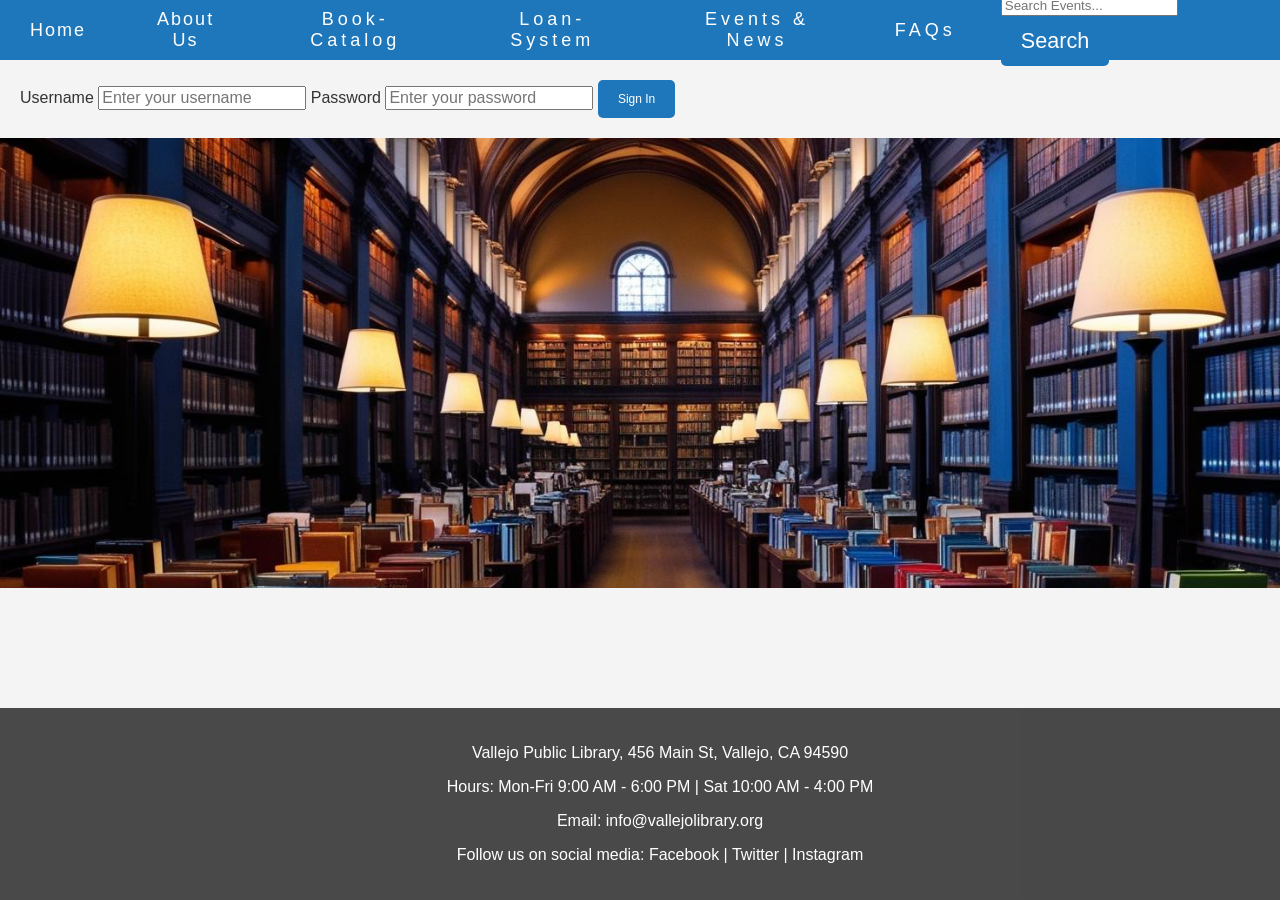
<file: index.html>
<!DOCTYPE html>
<html lang="en">
<head>
    <meta charset="UTF-8">
    <meta name="viewport" content="width=device-width, initial-scale=1.0">
    <meta http-equiv="X-UA-Compatible" content="ie=edge">
    <title>Vallejo Public Library</title>
    <link rel="stylesheet" href="styles/style.css"> <!-- Link to external CSS file -->
    <script src="scripts/signin.js" defer></script> <!-- Make sure JS is deferred -->
</head>
<body>

    <!-- 导航栏部分 -->
    <nav>
        <ul class="navbar-container">
            <li><a href="index.html">Home</a></li>
            <li><a href="about.html">About Us</a></li>
            <li class="dropdown">
                <a href="book-catalog.html">Book-Catalog</a>
                <div class="dropdown-content">
                    <a href="tech-books.html">Tech</a>
                    <a href="art-books.html">Art</a>
                    <a href="new-arrivals.html">New Arrivals</a>
                    <a href="book-catalog.html">Browse All Books</a>
                </div>
            </li>
            <li class="dropdown">
                <a href="loan-system.html">Loan-System</a>
                <div class="dropdown-content">
                    <a href="borrowing-guide.html">Borrowing Guide</a>
                    <a href="loan-system.html">Get Library Card</a>
                </div>
            </li>
            <li class="dropdown">
                <a href="events&news.html">Events & News</a>
                <div class="dropdown-content">
                    <a href="event.html">Event</a>
                    <a href="news.html">News</a>
                </div>
            </li>
            <li class="dropdown">
                <a href="FAQs.html">FAQs</a>
                <div class="dropdown-content">
                    <a href="FAQs.html">Any question? Email Us!</a>
                </div>
                <li>
                    <form action="#" method="GET" class="search-form">
                        <input type="text" id="searchQuery" placeholder="Search Events..." class="search-input" onkeyup="searchNews()">
                        <button type="submit" class="search-button">Search</button>
                    </form>
                </li>
            </li>
        </ul>
    </nav>

    <!-- Header sign in-->
    <div class="signin-container">
        <form action="/signin" method="POST">
            <label for="username">Username</label>
            <input type="text" id="username" name="username" placeholder="Enter your username" required>

            <label for="password">Password</label>
            <input type="password" id="password" name="password" placeholder="Enter your password" required>

            <button type="submit">Sign In</button>
        </form>
    </div>

    <!-- 主内容区域 -->
    <div class="content">
        <!-- This is where your page content will go -->
    </div>

    <!-- 底部部分 -->
    <footer>
        <p>Vallejo Public Library, 456 Main St, Vallejo, CA 94590</p>
        <p>Hours: Mon-Fri 9:00 AM - 6:00 PM | Sat 10:00 AM - 4:00 PM</p>
        <p>Email: <a href="mailto:info@vallejolibrary.org">info@vallejolibrary.org</a></p>
        <p>Follow us on social media: 
            <a href="https://facebook.com/VallejoLibrary" target="_blank" rel="noopener noreferrer">Facebook</a> | 
            <a href="https://twitter.com/VallejoLibrary" target="_blank" rel="noopener noreferrer">Twitter</a> | 
            <a href="https://instagram.com/VallejoLibrary" target="_blank" rel="noopener noreferrer">Instagram</a>
        </p>
    </footer>

    <!-- Background Image -->
    <img src="images/2.jpg" alt="Vallejo Public Library" class="background-image2">

    <!-- Dropdown Menu JavaScript -->
    <script>
        // Get all dropdown elements
        const dropdowns = document.querySelectorAll('.dropdown');

        // Add mouseover and mouseout event listeners to each dropdown
        dropdowns.forEach(dropdown => {
            const dropdownContent = dropdown.querySelector('.dropdown-content');

            dropdown.addEventListener('mouseover', () => {
                dropdownContent.style.display = 'block'; // Show the dropdown content
            });

            dropdown.addEventListener('mouseout', () => {
                dropdownContent.style.display = 'none'; // Hide the dropdown content
            });
        });
    </script>
</body>
</html>
</file>
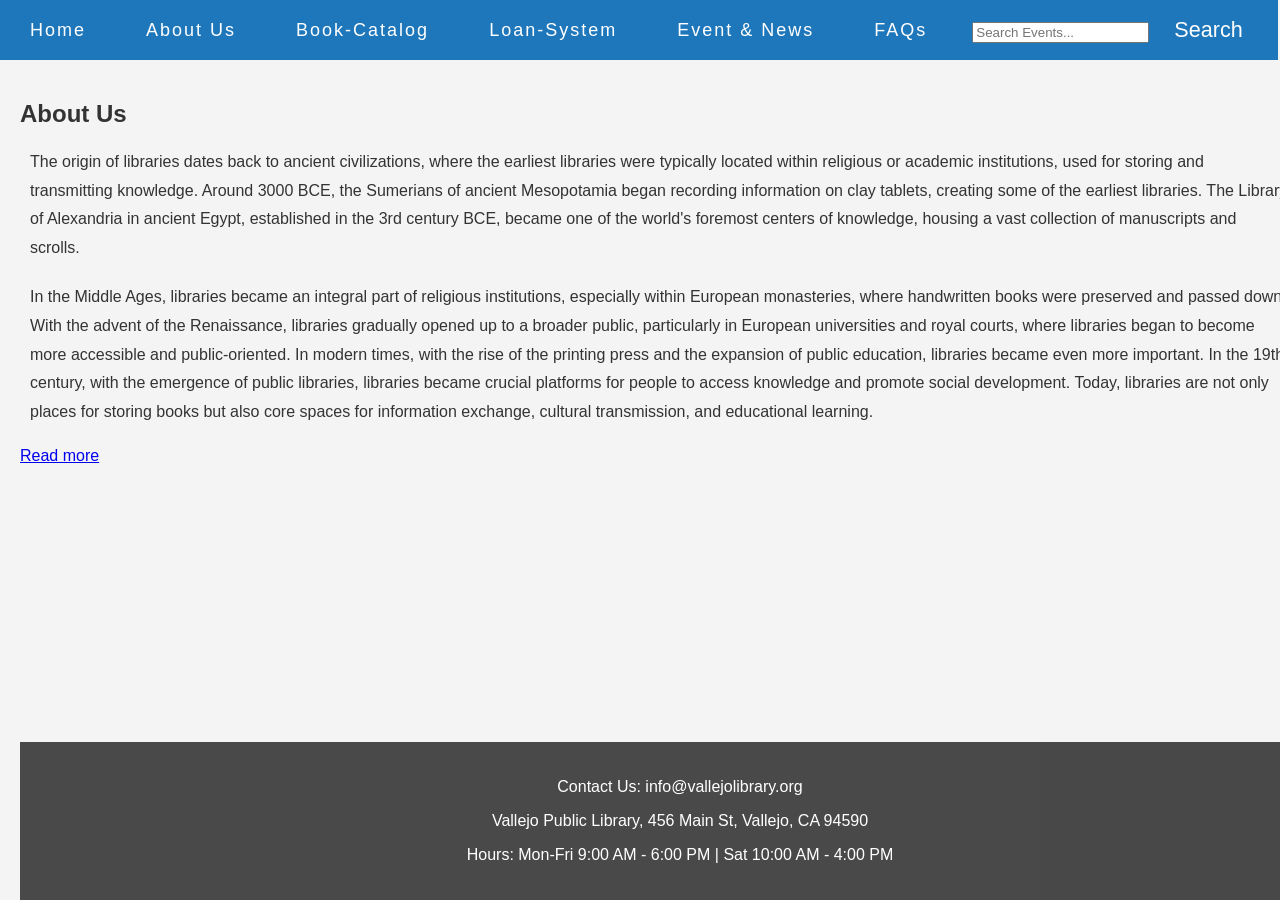
<file: about.html>
<!DOCTYPE html>
<html lang="en">
<head>
    <meta charset="UTF-8">
    <meta name="viewport" content="width=device-width, initial-scale=1.0">
    <meta http-equiv="X-UA-Compatible" content="ie=edge">
    <title> Vallejo Public Library</title>
    <link rel="stylesheet" href="styles/style.css">
</head>
<body>

    <!-- Header and navigation for Event & News page -->
        <nav>
            <ul class="navbar-container">
                <li><a href="index.html">Home</a></li>
                <li><a href="about.html">About Us</a></li>
                <li><a href="book-catalog.html">Book-Catalog</a></li>
                <li><a href="loan-system.html">Loan-System</a></li>
                <li><a href="events&news.html">Event & News</a></li>
                <li><a href="FAQs.html">FAQs</a></li>
                <!-- 添加搜索框 -->
                <li>
                    <form action="#" method="GET" class="search-form">
                        <input type="text" id="searchQuery" placeholder="Search Events..." class="search-input" onkeyup="searchNews()">
                        <button type="submit" class="search-button">Search</button>
                    </form>
                </li>
            </ul>
        </nav>
    </header>

    <!-- Main content for Events & News -->
    <main>
        <section id="AboutUs">
            <h2>About Us</h2>
            <div class="AboutUs" data-title="OurHistory">
                <p class="history-description">
                    The origin of libraries dates back to ancient civilizations, where the earliest libraries were typically located within religious or academic institutions, used for storing and transmitting knowledge. Around 3000 BCE, the Sumerians of ancient Mesopotamia began recording information on clay tablets, creating some of the earliest libraries. The Library of Alexandria in ancient Egypt, established in the 3rd century BCE, became one of the world's foremost centers of knowledge, housing a vast collection of manuscripts and scrolls.
                </p>
                <p>
                    In the Middle Ages, libraries became an integral part of religious institutions, especially within European monasteries, where handwritten books were preserved and passed down. With the advent of the Renaissance, libraries gradually opened up to a broader public, particularly in European universities and royal courts, where libraries began to become more accessible and public-oriented. In modern times, with the rise of the printing press and the expansion of public education, libraries became even more important. In the 19th century, with the emergence of public libraries, libraries became crucial platforms for people to access knowledge and promote social development. Today, libraries are not only places for storing books but also core spaces for information exchange, cultural transmission, and educational learning.
                </p>
                <a href="#" class="read-more">Read more</a>
            </div>
            
        </section>
        <!-- Example of News Section (Can be filled with actual event news) -->
    <!-- Footer -->
    <footer>
        <p>Contact Us: <a href="mailto:info@vallejolibrary.org">info@vallejolibrary.org</a></p>
        <p>Vallejo Public Library, 456 Main St, Vallejo, CA 94590</p>
        <p>Hours: Mon-Fri 9:00 AM - 6:00 PM | Sat 10:00 AM - 4:00 PM</p>
    </footer>

    <script>
        // Search function for events and news
        function searchNews() {
            const query = document.getElementById('searchQuery').value.toLowerCase();
            const newsItems = document.querySelectorAll('.news-item');

            newsItems.forEach(item => {
                const title = item.querySelector('h3').textContent.toLowerCase();
                if (title.includes(query)) {
                    item.style.display = ''; // Show the news item if it matches
                } else {
                    item.style.display = 'none'; // Hide the news item if it doesn't match
                }
            });
        }
    </script>

</body>
</html>
</file>
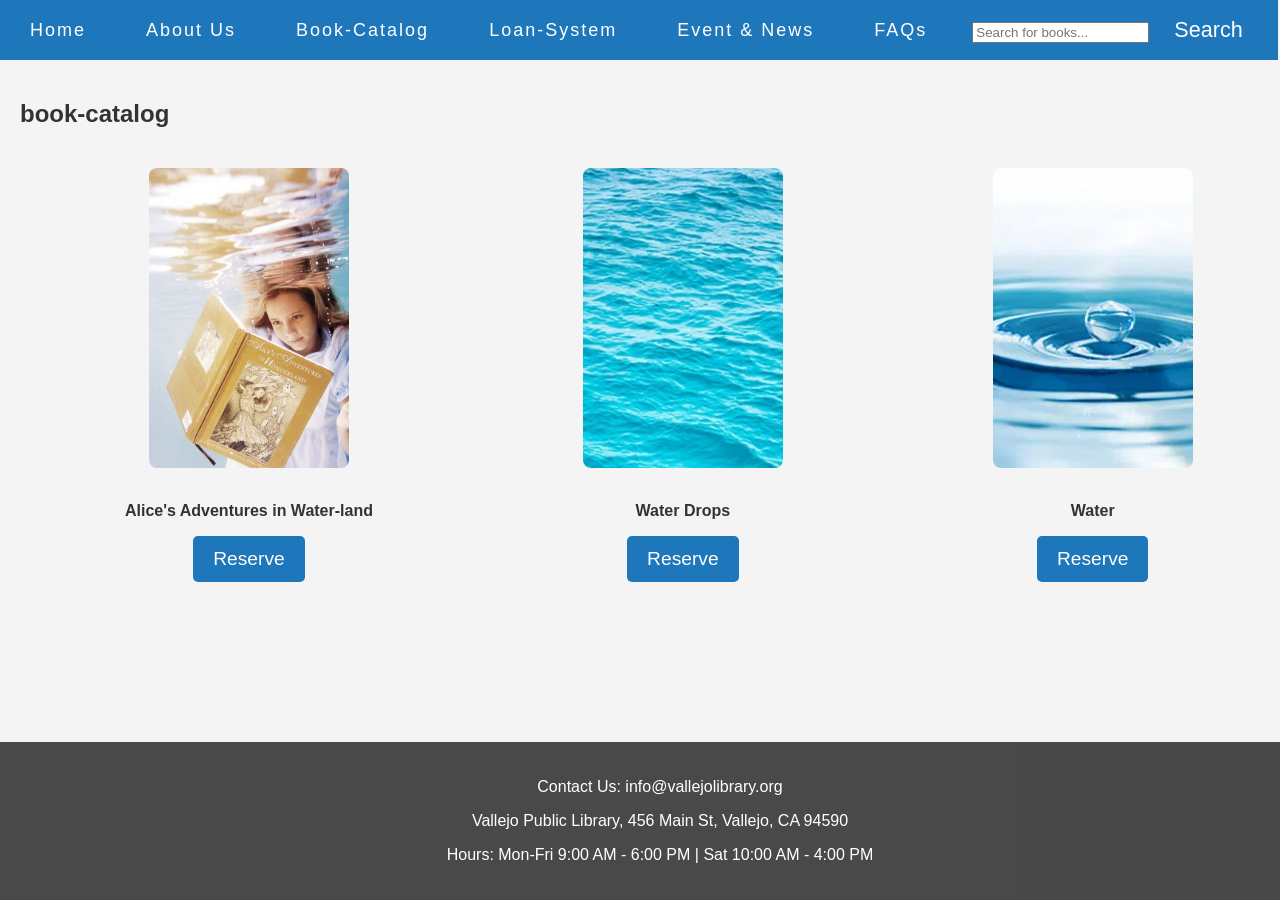
<file: book-catalog.html>
<!DOCTYPE html>
<html lang="en">
<head>
    <meta charset="UTF-8">
    <meta name="viewport" content="width=device-width, initial-scale=1.0">
    <meta http-equiv="X-UA-Compatible" content="ie=edge">
    <title>Book Catalog & Details - Vallejo Public Library</title>
    <link rel="stylesheet" href="styles/style.css">
</head>

<body class="book-catalog-page">
    <nav>
        <ul class="navbar-container">
            <li><a href="index.html">Home</a></li>
            <li><a href="about.html">About Us</a></li>
            <li><a href="book-catalog.html">Book-Catalog</a></li>
            <li><a href="loan-system.html">Loan-System</a></li>
            <li><a href="events&news.html">Event & News</a></li>
            <li><a href="FAQs.html">FAQs</a></li>
            <!-- 添加搜索框 -->
            <li>
                <form action="#" method="GET" class="search-form">
                    <input type="text" id="searchQuery" placeholder="Search for books..." class="search-input" onkeyup="searchBooks()">
                    <button type="submit" class="search-button">Search</button>
                </form>
            </li>
        </ul>
    </nav>
</header>

<main>
    <section id="book-catalog">
    <h2>book-catalog</h2>

        <div class="catalog-images">
            <!-- Book 1 -->
            <div class="catalog-item">
                <img src="images/book1.png" alt="Alice's Adventures in Water-land" class="catalog-image">
                <p class="book-title">Alice's Adventures in Water-land</p>
                <button class="reserve-button" onclick="reserveBook(1)">Reserve</button>
            </div>
        
            <!-- Book 2 -->
            <div class="catalog-item">
                <img src="images/book2.png" alt="Water Drops" class="catalog-image">
                <p class="book-title">Water Drops</p>
                <button class="reserve-button" onclick="reserveBook(2)">Reserve</button>
            </div>
        
            <!-- Book 3 -->
            <div class="catalog-item">
                <img src="images/book3.png" alt="Water" class="catalog-image">
                <p class="book-title">Water</p>
                <button class="reserve-button" onclick="reserveBook(3)">Reserve</button>
            </div>
        </div>
    
        <ul id="book-list">
            <!-- List of books will be rendered here dynamically -->
        </ul>
    </section>
</main>

<footer>
    <p>Contact Us: <a href="mailto:info@vallejolibrary.org">info@vallejolibrary.org</a></p>
    <p>Vallejo Public Library, 456 Main St, Vallejo, CA 94590</p>
    <p>Hours: Mon-Fri 9:00 AM - 6:00 PM | Sat 10:00 AM - 4:00 PM</p>
</footer>

<script>
// 模拟书籍数据
const books = [
    { id: 1, title: "Alice's Adventures in Water-land", author: "Lewis Carroll", genre: "Fantasy", description: "A novel about Alice's adventures in a magical world.", copies: 5, available: 2 },
    { id: 2, title: "Water Drops", author: "John Doe", genre: "Science", description: "A deep dive into the science of water and its importance.", copies: 3, available: 1 },
    { id: 3, title: "Water", author: "Jane Smith", genre: "Non-fiction", description: "A book on the global water crisis.", copies: 8, available: 4 }
];

// 渲染书籍目录和详情
function renderBookCatalog(filteredBooks = books) {
    const catalogContainer = document.getElementById('book-list');
    catalogContainer.innerHTML = '';

    filteredBooks.forEach(book => {
        const bookItem = document.createElement('li');
        bookItem.style.marginBottom = '20px'; 
        const reserveButton = document.createElement('button');
        reserveButton.textContent = "Reserve";
        reserveButton.onclick = function() {
            reserveBook(book.id);
        };
        bookItem.appendChild(reserveButton);  // Append reserve button

catalogContainer.appendChild(bookItem);
});
}
        const bookDetailContainer = document.createElement('div');
        bookDetailContainer.id = `book-detail-${book.id}`;
        bookDetailContainer.classList.add('book-detail');
        bookDetailContainer.style.display = 'none';
        const reserveButton = document.createElement('button');
        reserveButton.textContent = "Reserve";
        reserveButton.onclick = function() {
            reserveBook(book.id);
        };

        bookItem.appendChild(reserveButton);  // 只添加 Reserve 按钮

        catalogContainer.appendChild(bookItem);
    });
}

// 渲染单本书籍的详细信息
function renderBookDetail(id) {
    const book = books.find(b => b.id === id);
    const bookDetailContainer = document.getElementById(`book-detail-${id}`);
    
    if (bookDetailContainer.style.display === 'none') {
        bookDetailContainer.style.display = 'block';
        bookDetailContainer.innerHTML = `
            <h3>Details</h3>
            <p><strong>Author:</strong> ${book.author}</p>
            <p><strong>Genre:</strong> ${book.genre}</p>
            <p><strong>Description:</strong> ${book.description}</p>
            <p><strong>Number of Copies:</strong> ${book.copies}</p>
            <p><strong>Available Copies:</strong> ${book.available}</p>
            <button onclick="reserveBook(${id})">Reserve This Book</button>
        `;
    } else {
        bookDetailContainer.style.display = 'none';
    }
}

// 预定书籍
function reserveBook(id) {
    const book = books.find(b => b.id === id);
    if (book.available > 0) {
        alert(`You have successfully reserved "${book.title}". Please visit the library to pick it up.`);
        book.available -= 1; // 预定后减少可借数量
        renderBookCatalog(); // 更新书籍目录和可借数量
    } else {
        alert(`Sorry, no copies of "${book.title}" are available for reservation.`);
    }
}

// 搜索功能
function searchBooks() {
    const query = document.getElementById('searchQuery').value.toLowerCase();
    const filteredBooks = books.filter(book => book.title.toLowerCase().includes(query));
    renderBookCatalog(filteredBooks); // 渲染过滤后的书籍目录
}

// 页面加载时渲染书籍目录
window.onload = function() {
    renderBookCatalog();
};
</script>

</body>
</html>
</file>
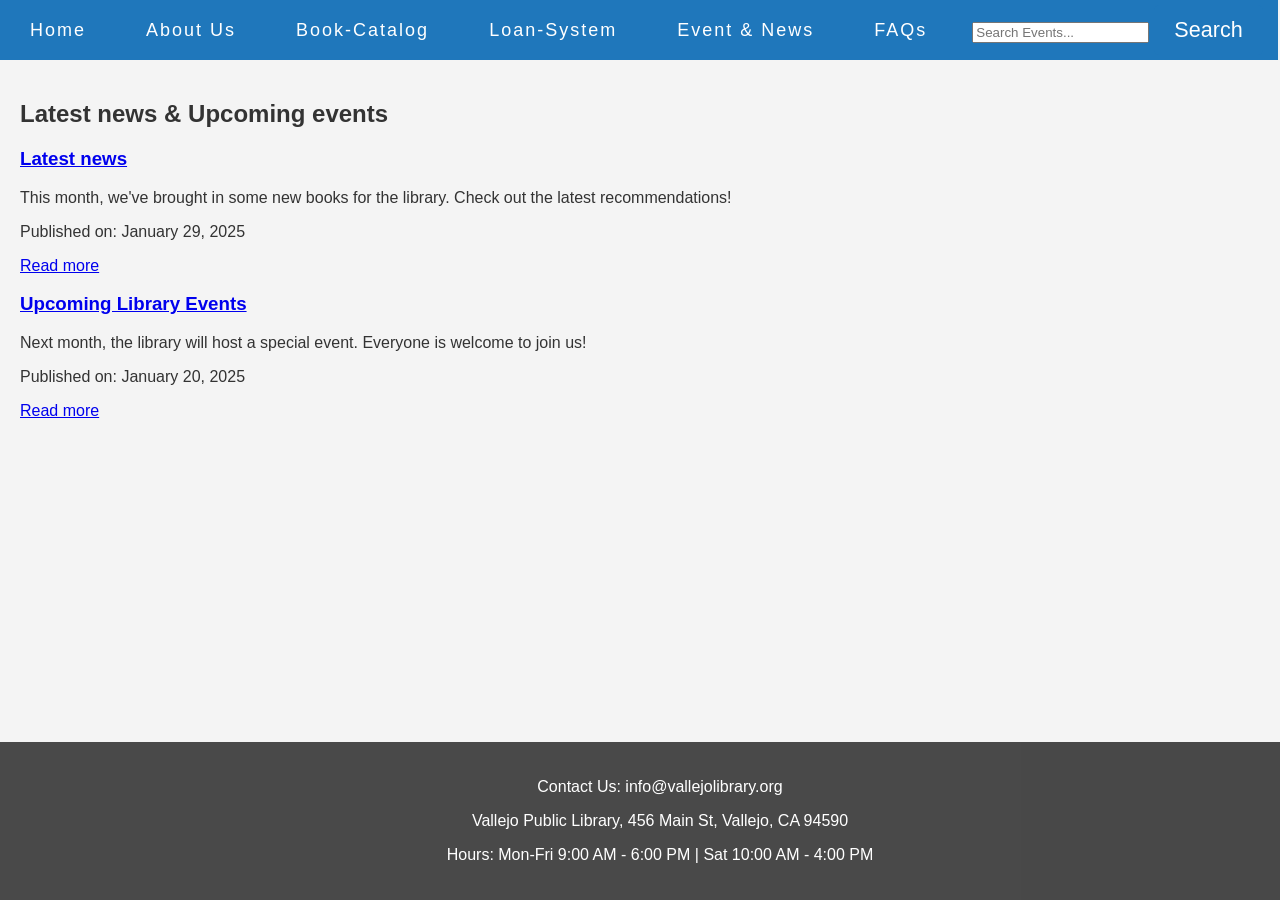
<file: events&news.html>
<!DOCTYPE html>
<html lang="en">
<head>
    <meta charset="UTF-8">
    <meta name="viewport" content="width=device-width, initial-scale=1.0">
    <meta http-equiv="X-UA-Compatible" content="ie=edge">
    <title>Event & News - Vallejo Public Library</title>
    <link rel="stylesheet" href="styles/style.css">
</head>
<body>

    <!-- Header and navigation for Event & News page -->
        <nav>
            <ul class="navbar-container">
                <li><a href="index.html">Home</a></li>
                <li><a href="about.html">About Us</a></li>
                <li><a href="book-catalog.html">Book-Catalog</a></li>
                <li><a href="loan-system.html">Loan-System</a></li>
                <li><a href="events&news.html">Event & News</a></li>
                <li><a href="FAQs.html">FAQs</a></li>
                <!-- 添加搜索框 -->
                <li>
                    <form action="#" method="GET" class="search-form">
                        <input type="text" id="searchQuery" placeholder="Search Events..." class="search-input" onkeyup="searchNews()">
                        <button type="submit" class="search-button">Search</button>
                    </form>
                </li>
            </ul>
        </nav>
    </header>

    <!-- Main content for Events & News -->
    <main>
        <section id="events-news">
            <h2>Latest news & Upcoming events</h2>

            <div class="news-item" data-title="Latest news">
                <h3 class="news-title"><a href="#">Latest news</a></h3>
                <p class="news-description">This month, we've brought in some new books for the library. Check out the latest recommendations!</p>
                <p class="news-date">Published on: January 29, 2025</p>
                <a href="#" class="read-more">Read more</a>
            </div>

            <div class="news-item" data-title="Upcoming Library Events">
                <h3 class="news-title"><a href="#">Upcoming Library Events</a></h3>
                <p class="news-description">Next month, the library will host a special event. Everyone is welcome to join us!</p>
                <p class="news-date">Published on: January 20, 2025</p>
                <a href="#" class="read-more">Read more</a>
            </div>

        </section>
    </main>

    <!-- Footer -->
    <footer>
        <p>Contact Us: <a href="mailto:info@vallejolibrary.org">info@vallejolibrary.org</a></p>
        <p>Vallejo Public Library, 456 Main St, Vallejo, CA 94590</p>
        <p>Hours: Mon-Fri 9:00 AM - 6:00 PM | Sat 10:00 AM - 4:00 PM</p>
    </footer>

    <script>
        // 模拟新闻数据（如果实际数据来自后台，你可以替换这个部分）
        const newsItems = [
            { title: "Latest news", description: "This month, we've brought in some new books for the library. Check out the latest recommendations!", date: "January 29, 2025" },
            { title: "Upcoming Library Events", description: "Next month, the library will host a special event. Everyone is welcome to join us!", date: "January 20, 2025" }
        ];

        // 搜索功能
        function searchNews() {
            const query = document.getElementById('searchQuery').value.toLowerCase();
            const newsItemsElements = document.querySelectorAll('.news-item');

            newsItemsElements.forEach(item => {
                const title = item.getAttribute('data-title').toLowerCase();
                if (title.includes(query)) {
                    item.style.display = ''; // 如果匹配，显示该新闻
                } else {
                    item.style.display = 'none'; // 如果不匹配，隐藏该新闻
                }
            });
        }
    </script>

</body>
</html>
</file>
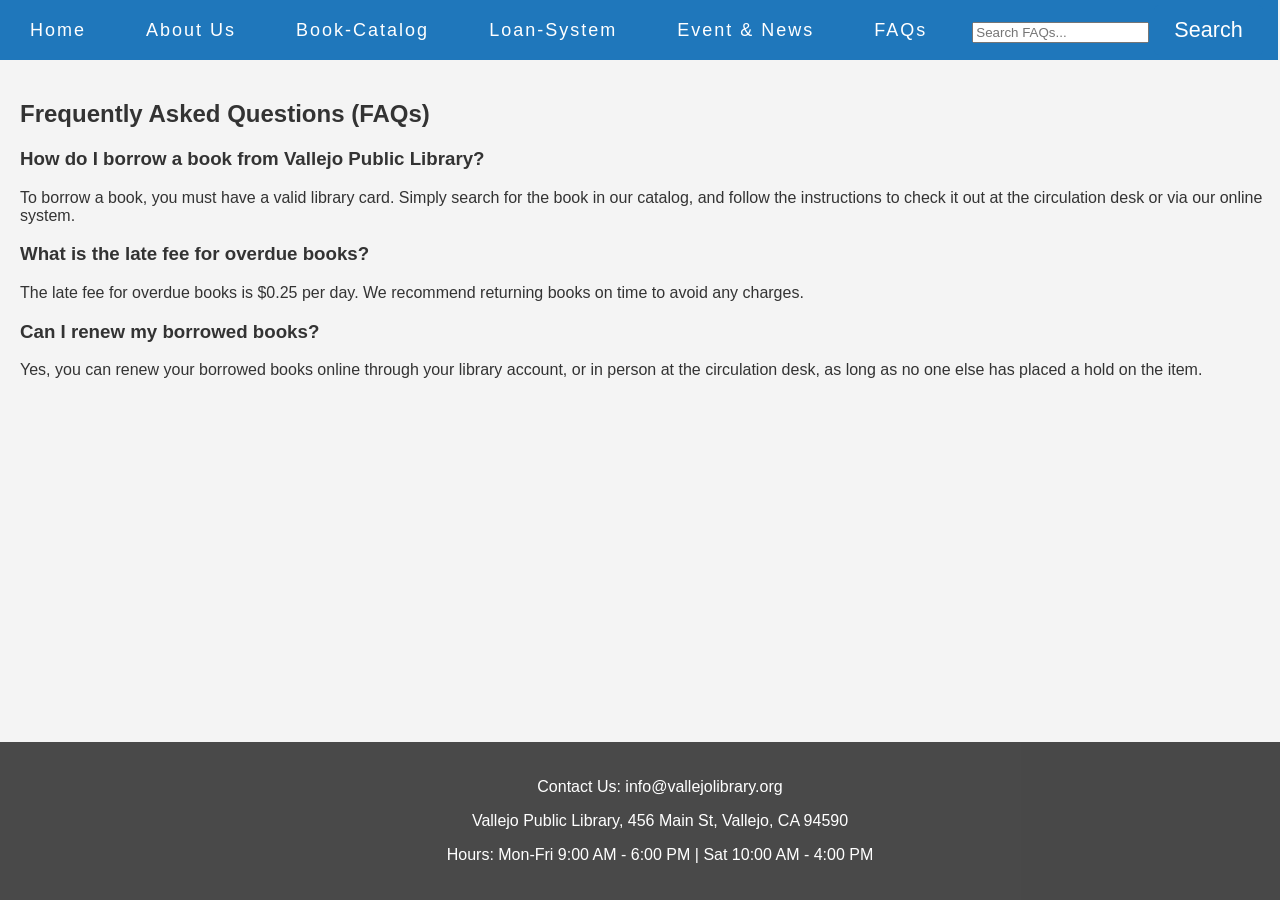
<file: FAQs.html>
<!DOCTYPE html>
<html lang="en">
<head>
    <meta charset="UTF-8">
    <meta name="viewport" content="width=device-width, initial-scale=1.0">
    <meta http-equiv="X-UA-Compatible" content="ie=edge">
    <title>FAQs - Vallejo Public Library</title>
    <link rel="stylesheet" href="styles/style.css">
</head>
<body>

    <!-- Header and navigation for FAQs page -->
        <nav>
            <ul class="navbar-container">
                <li><a href="index.html">Home</a></li>
                <li><a href="about.html">About Us</a></li>
                <li><a href="book-catalog.html">Book-Catalog</a></li>
                <li><a href="loan-system.html">Loan-System</a></li>
                <li><a href="events&news.html">Event & News</a></li>
                <li><a href="FAQs.html">FAQs</a></li>
                <li>
                    <form action="#" method="GET" class="search-form">
                        <input type="text" id="searchQuery" placeholder="Search FAQs..." class="search-input" onkeyup="searchFAQ()">
                        <button type="submit" class="search-button">Search</button>
                    </form>
                </li>
            </ul>
        </nav>
    </header>

    <!-- Main content for FAQs -->
    <main>
        <section id="faq">
            <h2>Frequently Asked Questions (FAQs)</h2>
            <div class="faq-item">
                <h3 class="faq-question">How do I borrow a book from Vallejo Public Library?</h3>
                <p class="faq-answer">To borrow a book, you must have a valid library card. Simply search for the book in our catalog, and follow the instructions to check it out at the circulation desk or via our online system.</p>
            </div>

            <div class="faq-item">
                <h3 class="faq-question">What is the late fee for overdue books?</h3>
                <p class="faq-answer">The late fee for overdue books is $0.25 per day. We recommend returning books on time to avoid any charges.</p>
            </div>

            <div class="faq-item">
                <h3 class="faq-question">Can I renew my borrowed books?</h3>
                <p class="faq-answer">Yes, you can renew your borrowed books online through your library account, or in person at the circulation desk, as long as no one else has placed a hold on the item.</p>
            </div>

        </section>
    </main>

    <!-- Footer -->
    <footer>
        <p>Contact Us: <a href="mailto:info@vallejolibrary.org">info@vallejolibrary.org</a></p>
        <p>Vallejo Public Library, 456 Main St, Vallejo, CA 94590</p>
        <p>Hours: Mon-Fri 9:00 AM - 6:00 PM | Sat 10:00 AM - 4:00 PM</p>
    </footer>

    <script>
        // Search function for FAQs
        function searchFAQ() {
            const query = document.getElementById('searchQuery').value.toLowerCase();
            const faqItems = document.querySelectorAll('.faq-item');

            faqItems.forEach(item => {
                const question = item.querySelector('.faq-question').textContent.toLowerCase();
                if (question.includes(query)) {
                    item.style.display = ''; // If it matches, show the FAQ item
                } else {
                    item.style.display = 'none'; // If it doesn't match, hide the FAQ item
                }
            });
        }
    </script>

</body>
</html>
</file>
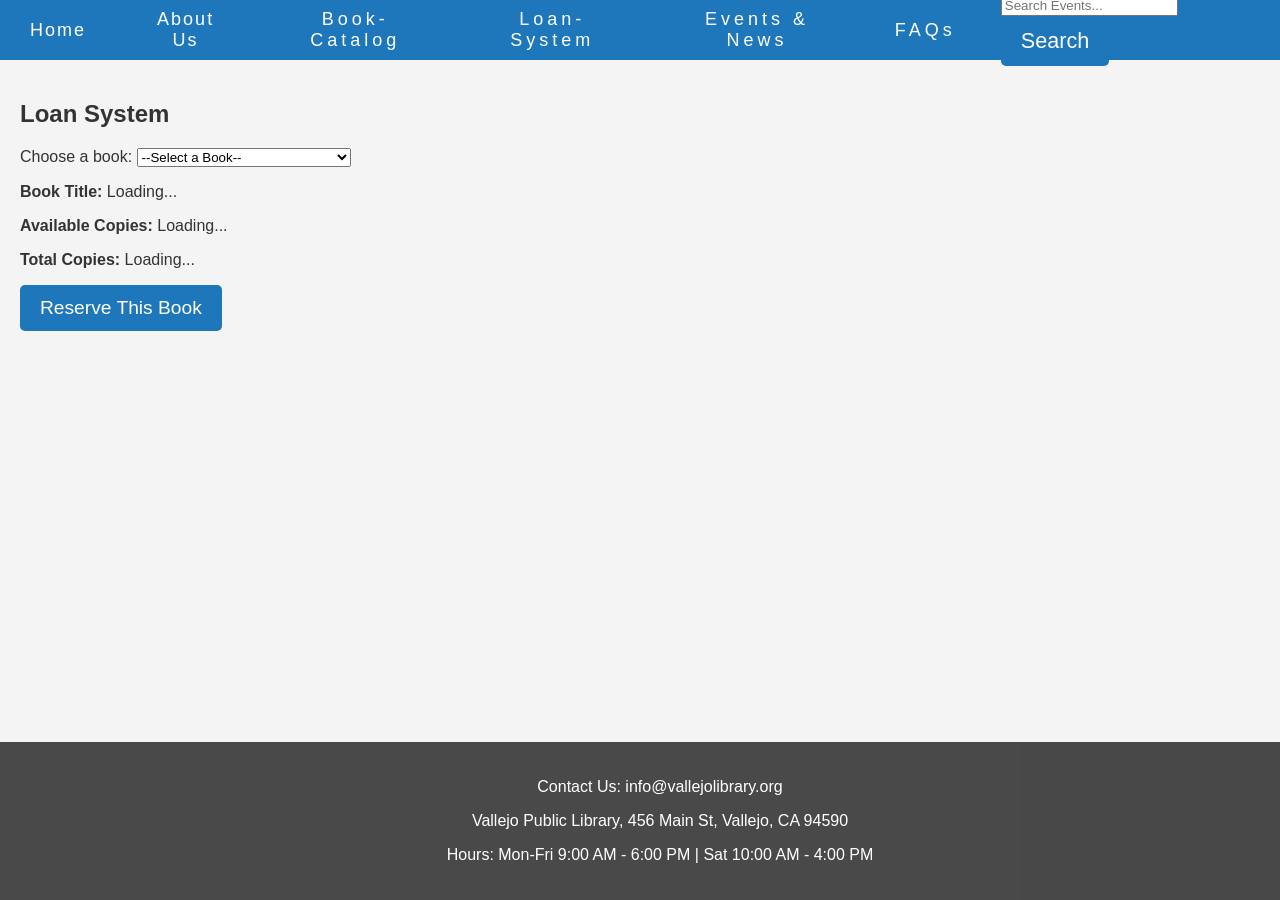
<file: loan-system.html>
<!DOCTYPE html>
<html lang="en">
<head>
    <meta charset="UTF-8">
    <meta name="viewport" content="width=device-width, initial-scale=1.0">
    <meta http-equiv="X-UA-Compatible" content="ie=edge">
    <title>Vallejo Public Library</title>
    <link rel="stylesheet" href="styles/style.css"> <!-- Link to external CSS file -->
    <script src="scripts/signin.js" defer></script> <!-- Make sure JS is deferred -->
</head>
<body>

    <!-- 导航栏部分 -->
    <nav>
        <ul class="navbar-container">
            <li><a href="index.html">Home</a></li>
            <li><a href="about.html">About Us</a></li>
            <li class="dropdown">
                <a href="book-catalog.html">Book-Catalog</a>
                <div class="dropdown-content">
                    <a href="tech-books.html">Tech</a>
                    <a href="art-books.html">Art</a>
                    <a href="new-arrivals.html">New Arrivals</a>
                    <a href="book-catalog.html">Browse All Books</a>
                </div>
            </li>
            <li class="dropdown">
                <a href="loan-system.html">Loan-System</a>
                <div class="dropdown-content">
                    <a href="borrowing-guide.html">Borrowing Guide</a>
                    <a href="loan-system.html">Get Library Card</a>
                </div>
            </li>
            <li class="dropdown">
                <a href="events&news.html">Events & News</a>
                <div class="dropdown-content">
                    <a href="event.html">Event</a>
                    <a href="news.html">News</a>
                </div>
            </li>
            <li class="dropdown">
                <a href="FAQs.html">FAQs</a>
                <div class="dropdown-content">
                    <a href="FAQs.html">Any question? Email Us!</a>
                </div>
                <li>
                    <form action="#" method="GET" class="search-form">
                        <input type="text" id="searchQuery" placeholder="Search Events..." class="search-input" onkeyup="searchNews()">
                        <button type="submit" class="search-button">Search</button>
                    </form>
                </li>
            </li>
        </ul>
    </nav>



<main>
    <section id="loan-system">
        <h2>Loan System</h2>
        
        <!-- Dropdown to select a book -->
        <label for="book-select">Choose a book:</label>
        <select id="book-select" onchange="loadBookDetails(this.value)">
            <option value="">--Select a Book--</option>
            <option value="1">Alice's Adventures in Water-land</option>
            <option value="2">The Great Gatsby</option>
            <option value="3">1984</option>
            <option value="4">Moby Dick</option>
        </select>

        <!-- Display book details -->
        <div id="book-details">
            <p><strong>Book Title:</strong> <span id="loan-book-title">Loading...</span></p>
            <p><strong>Available Copies:</strong> <span id="loan-book-available">Loading...</span></p>
            <p><strong>Total Copies:</strong> <span id="loan-book-copies">Loading...</span></p>
            <button id="reserve-book-btn">Reserve This Book</button>
        </div>
    </section>
</main>

<footer>
    <p>Contact Us: <a href="mailto:info@vallejolibrary.org">info@vallejolibrary.org</a></p>
    <p>Vallejo Public Library, 456 Main St, Vallejo, CA 94590</p>
    <p>Hours: Mon-Fri 9:00 AM - 6:00 PM | Sat 10:00 AM - 4:00 PM</p>
</footer>

<script>
    // Simulating a collection of books in the library
    const books = [
        { id: 1, title: "Alice's Adventures in Water-land", author: "Lewis Carroll", totalCopies: 5, availableCopies: 3 },
        { id: 2, title: "The Great Gatsby", author: "F. Scott Fitzgerald", totalCopies: 4, availableCopies: 2 },
        { id: 3, title: "1984", author: "George Orwell", totalCopies: 6, availableCopies: 4 },
        { id: 4, title: "Moby Dick", author: "Herman Melville", totalCopies: 3, availableCopies: 1 }
    ];

    // Function to load book details dynamically when a book is selected
    function loadBookDetails(bookId) {
        if (bookId === "") {
            document.getElementById('loan-book-title').textContent = "Please select a book to view details.";
            document.getElementById('loan-book-available').textContent = "";
            document.getElementById('loan-book-copies').textContent = "";
            return;
        }

        const book = books.find(b => b.id === parseInt(bookId));
        if (book) {
            document.getElementById('loan-book-title').textContent = book.title;
            document.getElementById('loan-book-available').textContent = book.availableCopies;
            document.getElementById('loan-book-copies').textContent = book.totalCopies;
            document.getElementById('reserve-book-btn').onclick = () => reserveBook(book.id);
        }
    }

    // Function to handle book reservation
    function reserveBook(bookId) {
        const book = books.find(b => b.id === bookId);
        if (book && book.availableCopies > 0) {
            book.availableCopies -= 1;  // Decrease available copies after reservation
            alert(`You have successfully reserved the book: ${book.title}`);
            loadBookDetails(bookId);  // Refresh the book details after reservation
        } else {
            alert("Sorry, no available copies left to reserve.");
        }
    }
</script>

</body>
</html>
</file>
<file: styles/style.css>
/* Global Styles for Navbar */
html, body {
    height: 100%;
    margin: 0;
    padding: 0;
    font-family: Arial, sans-serif;
    background-color: #f4f4f4;
    color: #333;
    display: flex;
    flex-direction: column;
    justify-content: flex-start;
    align-items: flex-start;
}

/* Navbar Styles */
nav {
    z-index: 1;
}

.navbar-container {
    list-style-type: none;
    margin: 0;
    padding: 0;
    background-color: rgb(31, 119, 187); /* Navbar background */
    display: flex;
    justify-content: center; /* Center navbar items */
    align-items: center; /* Vertically center the navbar items */
    height: 80px;
    width: 100%;
    position: sticky;
    top: 0;
    font-size: 18px;
}

/* Navbar List Item */
.navbar-container li {
    margin: 0 3px; /* Space between navbar items */
}

/* Navbar Link Styles */
.navbar-container a {
    color: white;
    text-decoration: none;
    font-size: 18px;
    padding: 15px 20px;
    display: block;
    text-align: center;
    box-sizing: border-box;
}

/* Navbar Link Hover Effect */
.navbar-container a:hover {
    background-color: #007BFF;  /* Change background color on hover */
    border-radius: 5px;
}

/* Header Styles */
header {
    text-align: center;
    padding: 20px;
    background-color: rgb(31, 119, 187); /* Background color for header */
    color: white;
    width: 100%;
}

h1 {
    font-size: 2.5em;
    margin: 0;
}

/* Main Content */
main {
    padding: 20px;
    flex-grow: 1;
    width: 100%;
}

button {
    padding: 10px 20px;
    background-color: rgb(31, 119, 187);
    color: white;
    border: none;
    border-radius: 5px;
    cursor: pointer;
    font-size: 1em;
}

button:hover {
    background-color: hwb(211 0% 0%);
}

/* Footer Styles */
footer {
    background-color: rgba(0, 0, 0, 0.7);
    color: white;
    padding: 20px;
    text-align: center;
    width: 100%; /* Ensures footer spans full width */
    position: fixed;
    bottom: 0;
}

/* Footer links styles */
footer a {
    color: #fff;
    text-decoration: none;
}

footer a:hover {
    text-decoration: underline;
}

/* Catalog Images Section */
.catalog-images {
    display: flex;
    justify-content: space-around;
    margin-top: 40px;
}

.catalog-item {
    text-align: center;
    position: relative;
}

.catalog-image {
    width: 200px;
    height: 300px;
    object-fit: cover;
    border-radius: 8px;
}

.book-title {
    margin-top: 30px;
    font-size: 16px;
    color: #333;
    font-weight: bold;
}

/* Mobile Version (max-width: 480px) */
@media (max-width: 480px) {
    .navbar-container {
        flex-direction: column; /* Stack navbar items vertically */
        align-items: center; /* Center align items */
    }

    .navbar-container li {
        margin: 0; /* Space between items */
        flex: 1;
    }

    .navbar-container a {
        padding: 15px 20px;
        display: block;
        text-align: center;
        width: 100%;  /* Make the anchor tag fill the parent */
        height: 100%;  /* Make sure the anchor fills the height of the li */
        box-sizing: border-box; 

    }

    h1 {
        font-size: 1.8em;
    }

    button {
        padding: 8px 16px;
        font-size: 0em;
    }
}

/* Tablet Version (min-width: 481px) and max-width: 768px) */
@media (min-width: 481px) and (max-width: 768px) {
    .navbar-container {
        flex-direction: row; /* Align navbar items horizontally */
    }

    .navbar-container li {
        margin: 10px;
    }

    .navbar-container a {
        padding: 14px;
    }

    button {
        padding: 10px 18px;
    }
}

/* Full-size Monitors (larger than 768px) */
@media (min-width: 769px) {
    .navbar-container {
        justify-content: center; /* Center navbar items */
    }

    .navbar-container li {
        margin: 0 20px;
    }

    .navbar-container a {
        padding: 16px;
    }

    button {
        padding: 12px 20px;
        font-size: 1.2em;
    }
}
* Navbar Dropdown Styles */
.navbar-container .dropdown {
    position: relative; /* Needed for dropdown to position correctly */
}

.navbar-container .dropdown-content {
    display: none; /* Hide the dropdown by default */
    position: absolute;
    background-color: #f1f1f1;
    min-width: 160px;
    box-shadow: 0px 8px 16px rgba(0, 0, 0, 0.2);
    z-index: 1;
    font-size: 18px;
}

/* Show dropdown when hovering over the parent */
.navbar-container .dropdown:hover .dropdown-content {
    display: block;
}

/* Dropdown items */
.navbar-container .dropdown-content a {
    color: black;
    padding: 12px 16px;
    text-decoration: none;
    display: block;
}

/* Change color of dropdown items when hovered */
.navbar-container .dropdown-content a:hover {
    background-color: #ddd;
    color: #007BFF; /* This can be your hover color */
}

/* Keep the main dropdown item (e.g., 'Book-Catalog') unchanged */
.navbar-container .dropdown > a {
    color: white;  /* Ensure the text color stays white */
    text-decoration: none;
    padding: 15px;
    display: block;
    text-align: center;
    width: 100%;
    letter-spacing: 4px;
}

/* Optional: Add hover effect on main dropdown item if needed */
.navbar-container .dropdown > a:hover {
    background-color: rgb(16, 95, 159); /* Change hover color of the main item */
}

/* 使用 Flexbox 居中图片 */
.background-image-container {
    display: flex;  /* 启用 Flexbox 布局 */
    justify-content: center;  /* 水平居中 */
    align-items: center;  /* 垂直居中 */
    height: 100vh;  /* 使容器高度为视口高度，确保垂直居中 */
}

.background-image2 {
    width: 100%;  /* 调整图片宽度 */
    height: 50%;  /* 保持纵横比 */
    object-fit: cover;  /* 确保图片不失真 */
    text-align: center;
}

/* Navbar Styles */
.navbar-container {
    list-style-type: none;
    margin: 0;
    padding: 0;
    background-color: rgb(31, 119, 187); /* Navbar background */
    display: flex;
    justify-content: center; /* Center navbar items */
    align-items: center; /* Vertically center the navbar items */
    height: 60px;
    width: 100%;
    position: sticky;
    top: 0;
    font-size: 18px; /* Make sure font size is consistent */
}

/* Navbar List Item */
.navbar-container li {
    margin: 0 15px; /* Space between navbar items */
}

/* Navbar Link Styles */
.navbar-container a {
    color: white;
    text-decoration: none;
    font-size: 18px;  /* Consistent font size */
    padding: 15px;
    display: block;
    text-align: center;
    letter-spacing: 2px;  /* Optional: Space between letters */
}

/* Navbar Link Hover Effect */
.navbar-container a:hover {
    background-color: #007BFF;  /* Change background color on hover */
    border-radius: 5px;
}

/* 第一段的行间距 */
.history-description {
    line-height: 1.6; /* 第一段行间距 */
    margin-bottom: 20px; /* 第一段的底部边距 */
    padding-left: 10px; /* 左侧内边距 */
    padding-right: 10px; /* 右侧内边距 */
}

/* 第二段的行间距 */
.AboutUs p {
    line-height: 1.8; /* 第二段行间距，可以设置为不同的值 */
    margin-bottom: 20px; /* 第二段的底部边距 */
    padding-left: 10px; /* 左侧内边距 */
    padding-right: 10px; /* 右侧内边距 */
}
/* 修改Sign In 标题的字体大小 */
/* 修改输入框的字体大小 */
.signin-container input {
    font-size: 16px; /* 设置字体大小为16px */
}

/* 修改按钮的字体大小 */
.signin-container button {
    font-size: 12px; /* 设置按钮的字体大小为16px */
}


/* 给 signin-container 设置 flexbox 布局 */
.signin-container {
    display: flex;
    flex-direction: column; /* 设置主轴为垂直方向 */
    align-items: center; /* 居中对齐内容 */
    padding: 20px; /* 内边距 */
}
</file>
